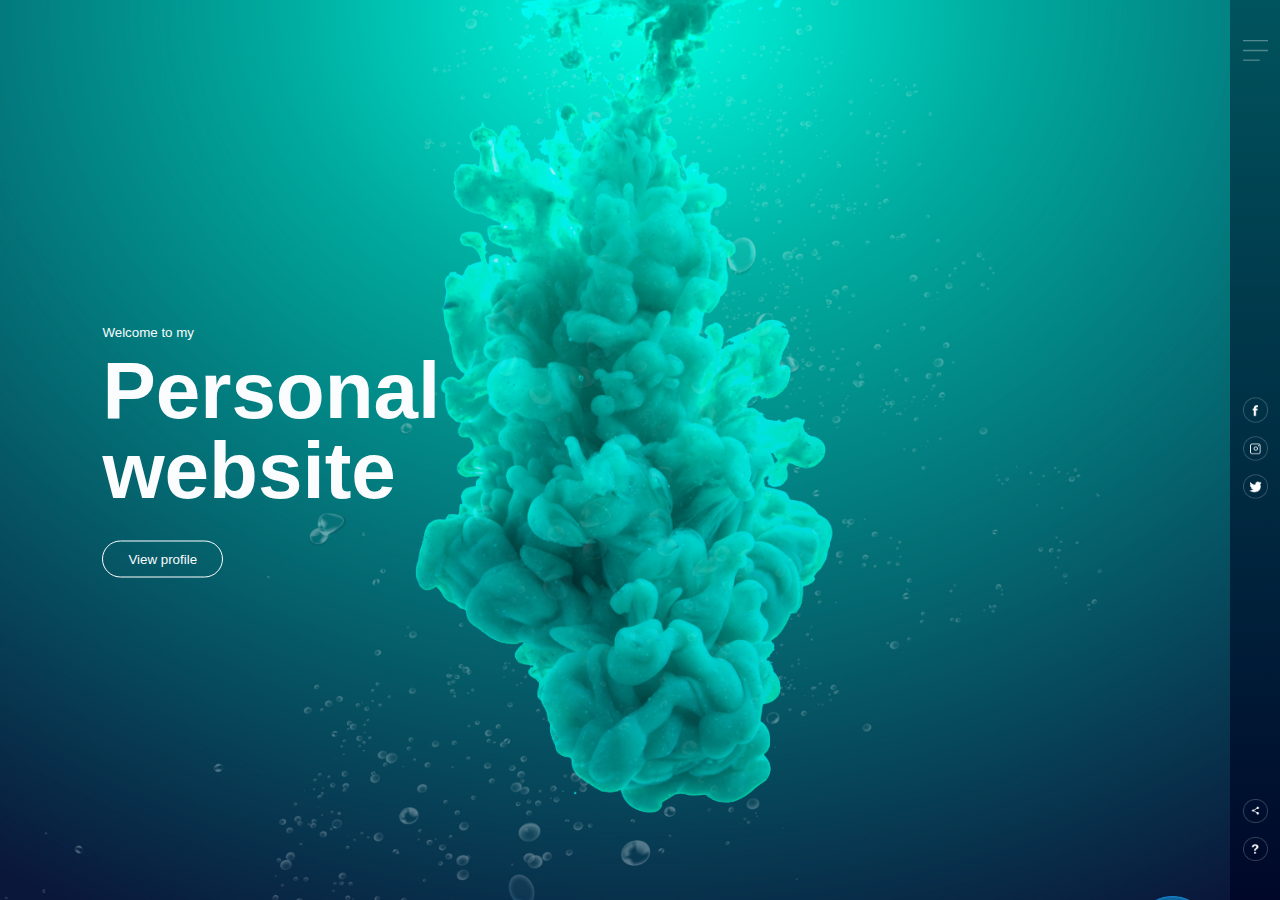
<file: index.html>
<!DOCTYPE html>
<html>
    <head>
        <title>Home | Sudersan</title>
        <link rel="stylesheet" href="styles.css">
        

    </head>
    <body>
        <div class="hero">
           
            <div class="content">
                <small>Welcome to my</small>
                <h1>Personal <br>website</h1>
                <button type="button" onclick="location.href='profile.html'">View profile</button>
            </div>
            <div class="side-bar">
                <img src="menu.png" class="menu">
                <div class="social-links">
                    <img src="fb.png">
                    <img src="ig.png">
                    <img src="tw.png">
                    
                </div>
                
                <div class="useful-links">
                    <img src="share.png">
                    <img src="info.png">
                </div>

            </div>
            <div class="bubbles">
                <img src="bubble.png">
                <img src="bubble.png">
                <img src="bubble.png">
                <img src="bubble.png">
                <img src="bubble.png">
                <img src="bubble.png">
                <img src="bubble.png">
            </div>


        </div>
        
    </body>
</html>
</file>
<file: styles.css>
*{
    margin: 0;
    padding: 0;
    font-family: sans-serif;

}
.hero{
    width: 100%;
    height: 100vh;
    background-image:url(background.png);
    background-size: cover;
    background-position: center;
    position: relative;
    overflow: hidden;
}
.logo
{
    width: 100px;
    cursor: pointer;
}
.navbar
{
    width: 85%;
    height: 15%;
    margin: auto;
    display:flex;
    align-items: center;
    justify-content: space-between;
}
button
{
    color: #fbfcfd;
    padding: 10px 25px;
    background: transparent;
    border: 1px solid #fff;
    border-radius: 20px;
    outline: none;
    cursor: pointer;
}
.content
{
    color: #fbfcfd;
    position: absolute;
    top:50%;
    left: 8%;
    transform: translateY(-50%);
    z-index:2;
}
h1
{
    font-size: 80px;
    margin: 10px 0 30px;
    line-height: 80px;
}
.side-bar
{
    width:50px;
    height: 100vh;
    background: linear-gradient(#00545d,#000729);
    position:absolute;
    right: 0;
    top: 0;

}
.menu
{
    display: block;
    width: 25px;
    margin: 40px auto 0;
    cursor: pointer;

}
.social-links img, .useful-links img
{
    width: 25px;
    margin: 5px auto;
    cursor: pointer;
}
.social-links
{
    width:50px;
    text-align: center;
    position: absolute;
    top: 50%;
    transform: translateY(-50%);
}
.useful-links
{
    width: 50px;
    text-align:center;
    position: absolute;
    bottom: 30px;
}
.bubbles img
{
    width: 50px;
    animation: bubble 7s linear infinite;
}
.bubbles
{
    width:100%;
    display: flex;
    align-items: center;
    justify-content: space-around;
    position: absolute;
    bottom: -70px;
}
@keyframes bubble{
    from{opacity: 1;bottom:-70px;}
    to{transform: translateY(-80vh);
        opacity: 0;

    }
    0%{
        trasform: translateY(0);
        opacity: 0;
    }
    50%{
   
        opacity: 1;
    }
    70%{

        opacity: 1;
    }
    100%{
        trasform: translateY(-80vh);
        opacity: 0;
    }

}
.bubbles img:nth-child(1)
{
    animation-delay: 2s;
    width:25px;

}
.bubbles img:nth-child(2)
{
    animation-delay: 1s;

}
.bubbles img:nth-child(3)
{
    animation-delay: 3s;
    width: 25px;

}
.bubbles img:nth-child(4)
{
    animation-delay: 4.5s;

}
.bubbles img:nth-child(5)
{
    animation-delay: 3s;
    width: 20px;

}
.bubbles img:nth-child(6)
{
    animation-delay: 6s;

}
.bubbles img:nth-child(7)
{
    animation-delay: 7s;
    width:75px;

}
</file>
